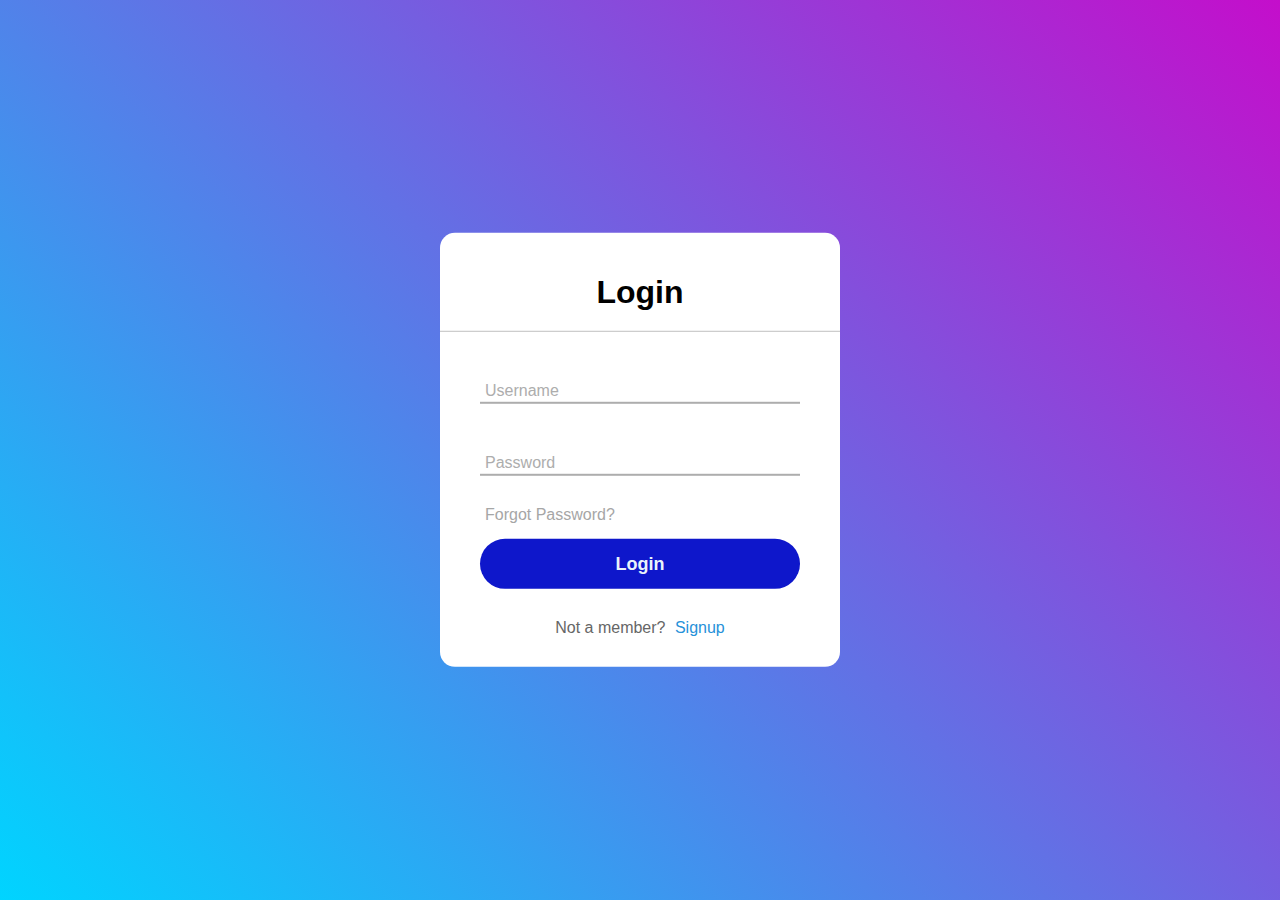
<file: Login1/index.html>
<!DOCTYPE html>
<html lang="en" dir="ltr">
  <head>
    <meta charset="utf-8">
    <title>Login</title>
    <link rel="stylesheet" href="style.css">
  </head>
  <body>
    <div class="lobox">
      <h1>Login</h1>
      <form >
        <div class="txt">
          <input type="text" required>
          <span></span>
          <label>Username</label>
        </div>
        <div class="txt">
          <input type="password" required>
          <span></span>
          <label>Password</label>
        </div>
        <a href="#">Forgot Password?</a> <br>
        <input type="submit" value="Login">
        <p>
          Not a member? <a href="#">Signup</a>
        </p>
      </form>
    </div>

  </body>
</html>
</file>
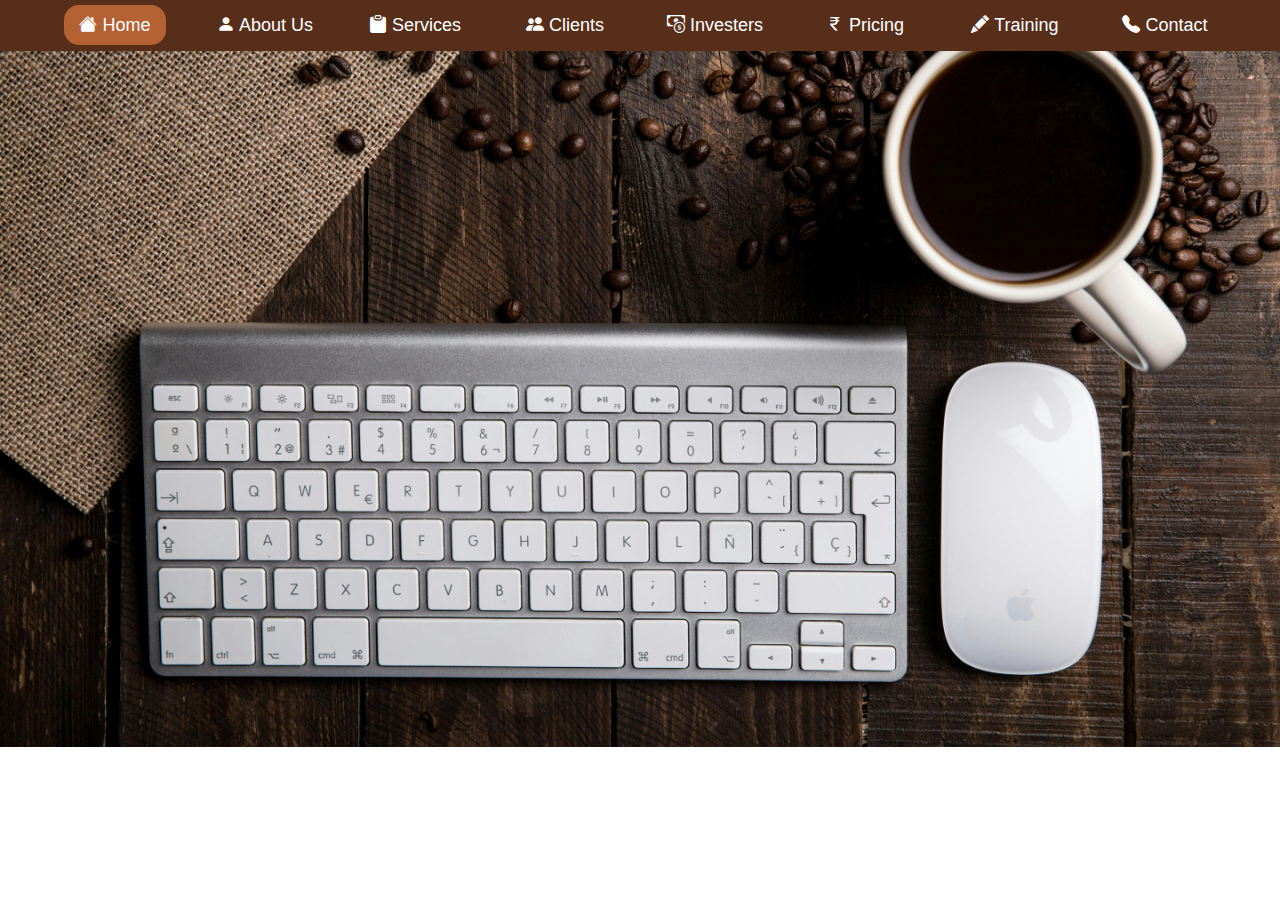
<file: Task-4 NavBar/index.html>
<!DOCTYPE html>
<html lang="en">
<head>
    <meta charset="UTF-8">
    <meta name="viewport" content="width=device-width, initial-scale=1.0">
    <link rel="stylesheet" href="style.css" />
    <link rel="stylesheet" href="https://cdn.jsdelivr.net/npm/bootstrap-icons@1.11.3/font/bootstrap-icons.min.css">
    <title>NavBar</title>

    
</head>
<body>
    <div class="navbar">
        <ul>
            <li><a class="active" href="#"> <i class="bi bi-house-fill"></i> Home</a></li>
            <li><a href="#"><i class="bi bi-person-fill"></i> About Us</a>
            <div class="sub-nav">
                <ul>
                    <li><a href="#">Mission</a></li>
                    <li><a href="#">Vision</a></li>
                    <li><a href="#">Team</a></li>

                </ul>
            </div>
            </li>
            <li><a href="#"><i class="bi bi-clipboard-fill"></i> Services</a>
                <div class="sub-nav">
                    <ul>
                        <li><a href="#">Web Designing</a></li>
                        <li><a href="#">Marketing <i class="bi bi-arrow-right-circle-fill"></i></a>
                        <div class="sub-sub-nav">
                            <ul>
                                <li><a href="#">SEO</a></li>
                                <li><a href="#">Social Media</a></li>
                                <li><a href="#">Email Marketing</a></li>
                            </ul>
                        </div>
                        </li>
                        <li><a href="#">Mobile App <i class="bi bi-arrow-right-circle-fill"></i></a>
                            <div class="sub-sub-nav">
                                <ul>
                                    <li><a href="#">Android App</a></li>
                                    <li><a href="#">IOS App</a></li>
                                    <li><a href="#">Ionic App</a></li>
                                    <li><a href="#">Flutter App</a></li>
                                    <li><a href="#">Unity App</a></li>
                                </ul>
                            </div>
                        </li>
    
                    </ul>
                </div>
            </li>
            <li><a href="#"><i class="bi bi-people-fill"></i> Clients</a></li>
            <li><a href="#"><i class="bi bi-cash-coin"></i> Investers</a></li>
            <li><a href="#"><i class="bi bi-currency-rupee"></i> Pricing</a></li>
            <li><a href="#"><i class="bi bi-pencil-fill"></i> Training</a></li>
            <li><a href="#"><i class="bi bi-telephone-fill"></i> Contact</a></li>
        </ul>
    </div>
    
</body>
</html>
</file>
<file: Login1/style.css>
body{
    margin: 0;
    padding: 0;
    background: linear-gradient(45deg, rgba(0,212,255,1), rgba(196,14,203,1) );
    height: 100vh;
    font-family: sans-serif;
    overflow: hidden;
  }
  
  .lobox{
    position: absolute;
    top: 50%;
    left: 50%;
    transform: translate(-50%, -50%);
    width: 400px;
    background: white;
    border-radius: 15px;
  }
  h1{
    text-align: center;
    padding: 20px 0;
    border-bottom: 1px solid silver;
  }
  form{
    padding: 0 40px;
    box-sizing: border-box;
  }
  .txt{
    position: relative;
    border-bottom: 2px solid #adadad;
    margin: 30px 0;
  }
  input[type="text"],[type="password"]{
    width: 100%;
    padding: 0px 5px;
    height: 40px;
    font-size: 16px;
    border: none;
    background: none;
    outline: none;

  }
  
  .txt label{
    position: absolute;
    top: 50%;
    left: 5px;
    color: #adadad;
    font-size: 16px;
    pointer-events: none;
    transition: .5s;
  
  }
  .txt span{   
    position: absolute;
    top: 40px;
    left: 0;
    width: 0%;
    height: 2px;
    background: rgb(14, 23, 203);
    transition: .5s;
  }
  .txt input:focus ~ label,
  .txt input:valid ~ label{
    top: -5px;
    color:  rgb(14, 23, 203);
  }
  .txt input:focus ~ span,
  .txt input:valid ~ span{
    width: 100%;
  }
  a{
    margin: -5px 0 0px 5px;
    text-decoration: none;
    color: #a6a6a6;
    cursor: pointer;
  }
  a:hover{
    text-decoration: underline;
    transition: .5s;
  }
  input[type="submit"]{
    width: 100%;
    height: 50px;
    border: none;
    background: rgb(14, 23, 203);
    border-radius: 25px;
    font-size: 18px;
    color: #e9f4fb;
    font-weight: 700;
    cursor: pointer;
    outline: none;
    margin-top: 15px;
  }
  input[type="submit"]:hover{
      border: none;
      cursor: pointer;
      background: #0c8854;
      color: #f0e3e3;
      transition: .5s;
  
  }
  
  p{
    margin: 30px 0;
    text-align: center;
    font-size: 16px;
    color: #666666;
  }
  p a{
    color: #2691d9;
    text-decoration: none;
  }
  p a:hover{
    color: #0c8854;
    text-decoration: underline;
  }
</file>
<file: Task-4 NavBar/style.css>
*{
    padding: 0;
    margin: 0;
    font-family: sans-serif;
    box-sizing: border-box;
}

body{
    background-image: url(bg5.jpg);
    background-size: cover;
    background-position: center;
    background-repeat: no-repeat; 
    height: 640px;
    


}

.navbar{
    background: #562E19;
    text-align: center;    
}

.navbar ul{
    display: inline-flex;
    list-style:  none;  
    font-size: 18px; 
}

.navbar ul li{
    padding: 10px 5px;
    margin: 5px;
    width: 140px;
    
}

.navbar ul li a{
    text-decoration: none;
    color: white;
}

.active, .navbar ul li:hover{
    background-color:#b46134;
    padding: 10px 15px;
    border-radius: 15px;
}

.sub-nav{
    display: none;
}

.navbar ul li:hover .sub-nav{
    display: block;
    position: absolute;
    background:#562E19 ;
    margin-top: 10px;
    margin-left: -15px;
    transition: .5s all ease-in-out;
}

.navbar ul li:hover .sub-nav ul{
    display: block;
    margin: 10px;
}

.sub-nav ul li{
    text-decoration: none;
    color: white;
    border-bottom: 2px solid rgb(255, 255, 255);
    width:180px
}
.sub-nav .bi{
    float: right;
}

.sub-sub-nav{
    display: none;
} 

.sub-nav ul li:hover .sub-sub-nav{
    display: block;
    position: absolute;
    background:#562E19 ;
    margin-top: -30px;
    margin-left: 171px;
}
</file>
